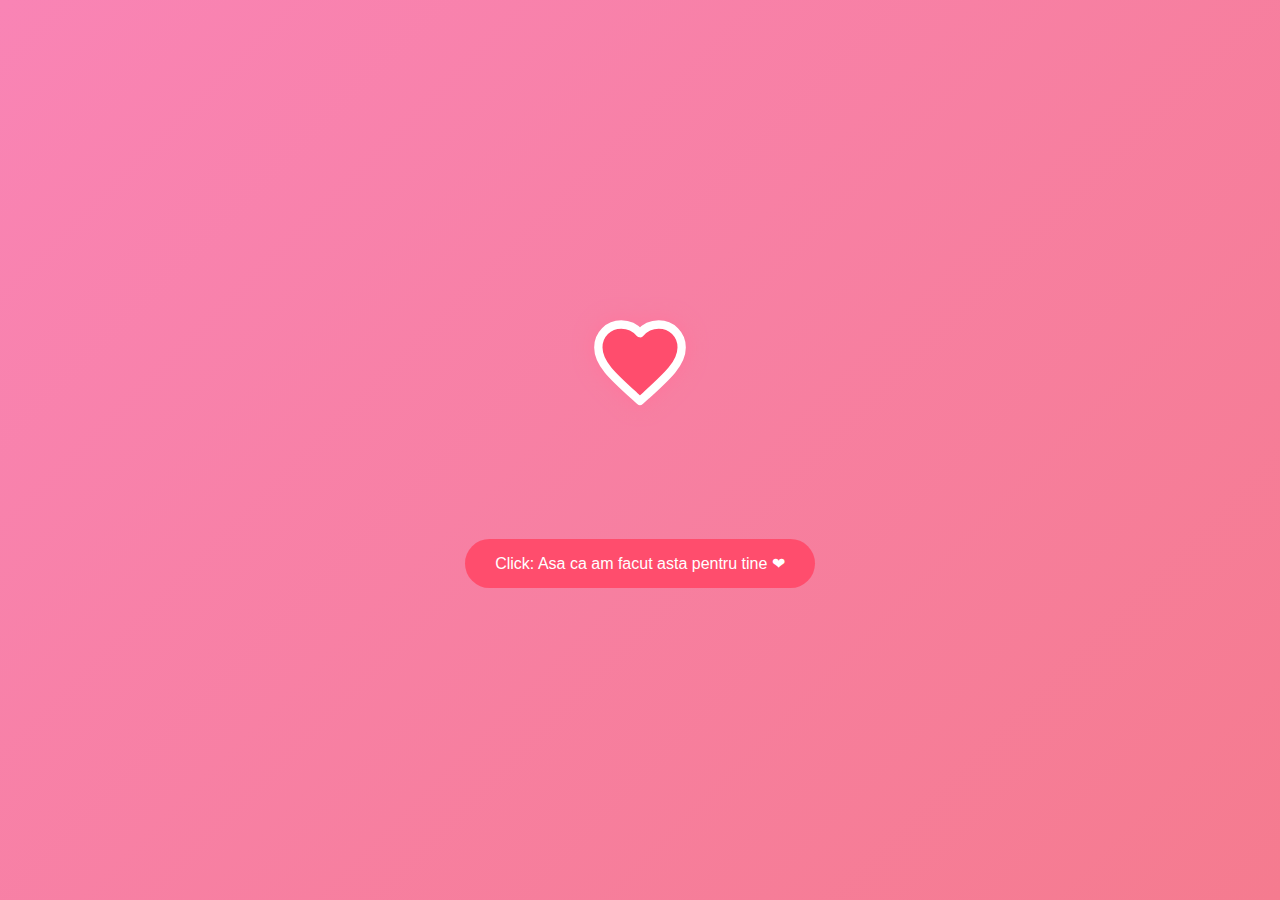
<file: index.html>
<!DOCTYPE html>
<html lang="en">
  <head>
    <meta charset="UTF-8" />
    <meta name="viewport" content="width=device-width, initial-scale=1.0" />
    <title>Valentine's Day</title>
    <style>
      /* General Reset */
      body {
        margin: 0;
        height: 100vh;
        display: flex;
        justify-content: center;
        align-items: center;
        background: linear-gradient(135deg, #f984b5, #f57b8f);
        font-family: "Comic Sans MS", cursive, sans-serif;
        color: #fff;
        text-align: center;
        flex-direction: column;
      }

      .heart-container {
        display: flex;
        flex-direction: column;
        align-items: center;
        gap: 20px;
        padding: 20px; /* Added padding for better spacing */
      }

      /* Perfect Heart SVG */
      .heart {
        width: 100px; /* Reduced size for mobile */
        height: 100px; /* Reduced size for mobile */
        fill: #ff4d6d;
        animation: pulse 1.5s infinite ease-in-out;
        filter: drop-shadow(0 0 10px #ff759b);
      }

      /* Glow Effect */
      @keyframes pulse {
        0%,
        100% {
          transform: scale(1);
          filter: drop-shadow(0 0 10px #ff759b);
        }
        50% {
          transform: scale(1.2);
          filter: drop-shadow(0 0 30px #ff759b);
        }
      }

      /* Shayari Text Styling */
      .shayari-text {
        font-size: 1.2em; /* Adjusted for mobile */
        font-weight: bold;
        color: #ffebd0;
        display: inline-block;
        line-height: 1.5;
        opacity: 0; /* Initially hidden */
        animation: fadeInText 1.5s forwards;
      }

      /* Animation for Text */
      @keyframes fadeInText {
        0% {
          opacity: 0;
        }
        100% {
          opacity: 1;
        }
      }

      /* Animation for words */
      .word {
        opacity: 0;
        display: inline-block;
        animation: fadeInWord 1.5s forwards;
      }

      /* Animation delays for words */
      .word:nth-child(1) {
        animation-delay: 0.5s;
      }
      .word:nth-child(2) {
        animation-delay: 1s;
      }
      .word:nth-child(3) {
        animation-delay: 1.5s;
      }
      .word:nth-child(4) {
        animation-delay: 2s;
      }
      .word:nth-child(5) {
        animation-delay: 2.5s;
      }
      .word:nth-child(6) {
        animation-delay: 3s;
      }
      .word:nth-child(7) {
        animation-delay: 3.5s;
      }
      .word:nth-child(8) {
        animation-delay: 4s;
      }
      .word:nth-child(9) {
        animation-delay: 4.5s;
      }
      .word:nth-child(10) {
        animation-delay: 5s;
      }
      .word:nth-child(11) {
        animation-delay: 5.5s;
      }
      .word:nth-child(12) {
        animation-delay: 6s;
      }
      .word:nth-child(13) {
        animation-delay: 6.5s;
      }
      .word:nth-child(14) {
        animation-delay: 7s;
      }
      .word:nth-child(15) {
        animation-delay: 7.5s;
      }
      .word:nth-child(16) {
        animation-delay: 8s;
      }
      .word:nth-child(17) {
        animation-delay: 8.5s;
      }
      .word:nth-child(18) {
        animation-delay: 9s;
      }

      @keyframes fadeInWord {
        to {
          opacity: 1;
        }
      }

      /* Button Styling */
      .propose-btn {
        background-color: #ff4d6d;
        border: none;
        padding: 15px 30px;
        color: white;
        font-size: 1em; /* Adjusted for mobile */
        cursor: pointer;
        border-radius: 25px;
        transition: background-color 0.3s ease;
      }

      .propose-btn:hover {
        background-color: #ffffff;
        color: #f2264b;
      }

      /* Media Queries for Mobile */
      @media (max-width: 600px) {
        .heart {
          width: 80px;
          height: 80px;
        }

        .shayari-text {
          font-size: 1em;
        }

        .propose-btn {
          padding: 12px 24px;
          font-size: 0.9em;
        }
      }
    </style>
  </head>
  <body>
    <div class="heart-container">
      <svg
        class="heart"
        xmlns="http://www.w3.org/2000/svg"
        viewBox="0 0 24 24"
        fill="none"
        stroke="currentColor"
        stroke-width="2"
        stroke-linecap="round"
        stroke-linejoin="round"
      >
        <path
          d="M12 21.35l-1.45-1.32C5.4 15.36 2 12.28 2 8.5 2 5.42 4.42 3 7.5 3c1.74 0 3.41.81 4.5 2.09C13.09 3.81 14.76 3 16.5 3 19.58 3 22 5.42 22 8.5c0 3.78-3.4 6.86-8.55 11.54L12 21.35z"
        />
      </svg>

      <!-- First Line of Shayari (Appears first) -->
      <div class="shayari-text">
        <span class="word">❤️Hey❤️</span><br />
        <span class="word">Am</span>
        <span class="word">multe</span>
        <span class="word">sa</span>
        <span class="word">iti</span>
        <span class="word">spun</span>
        <span class="word">dar,</span><br />
        <span class="word">vorbele</span>
        <span class="word">mele</span>
        <span class="word">esueaza</span>
        <span class="word">sa</span>
        <span class="word">exprime</span>
        <span class="word">tot</span>
        <span class="word">ce</span>
        <span class="word">simt.</span>
      </div>

      <button class="propose-btn" onclick="window.location.href='book.html'">
        Click: Asa ca am facut asta pentru tine ❤
      </button>
    </div>
  </body>
</html>
</file>
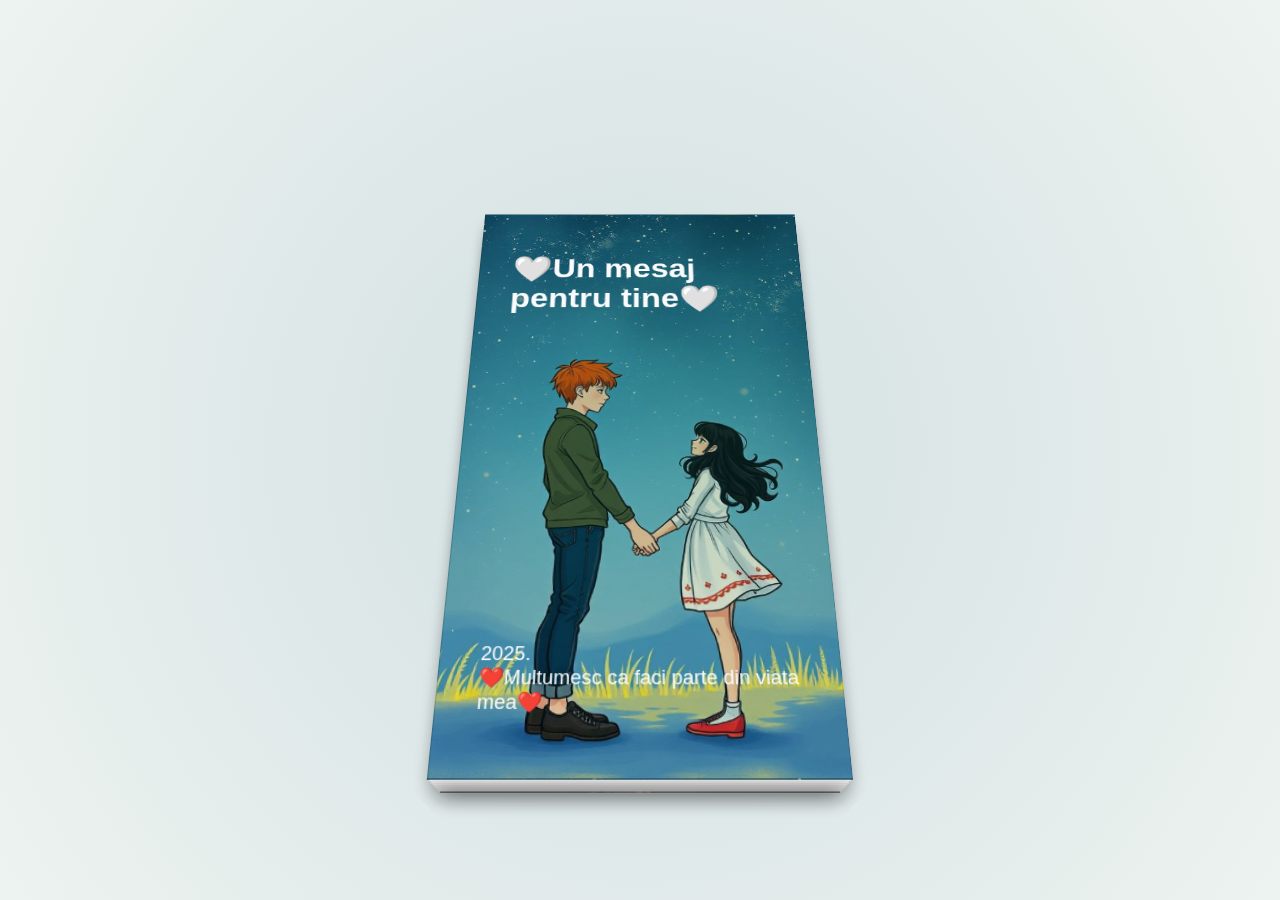
<file: book.html>
<!DOCTYPE html>
<html lang="en">
  <head>
    <meta charset="UTF-8" />
    <meta name="viewport" content="width=device-width, initial-scale=1.0" />
    <title>❤️Message by Andrei❤️</title>
    <link rel="stylesheet" href="style.css" />
  </head>
  <body>
    <div class="book">
      <!-- Page 1: Cover -->
      <div class="page">
        <div class="front cover">
          <h1>🤍Un mesaj pentru tine🤍</h1>
          <p>2025.<br />❤️Multumesc ca faci parte din viata mea❤️</p>
        </div>
        <div class="back">
          <img src="./66.png" alt="Img 1" />
        </div>
      </div>

      <!-- Page 2 -->
      <div class="page">
        <div class="front">
          <p>
            Este uimitor să realizez că acum doar câteva luni nici măcar nu știam cine ești. 
            Faptul că te-am cunoscut la sala a fost o întâmplare pentru care voi fi mereu recunoscător. 
            La început, nu eram sigur cum ne vom conecta, despre ce vom vorbi sau cum vei fi. 
            Dar acum, după doar puțin timp de conversații, am realizat ceva – ești absolut uimitoare❤️
          </p>
        </div>
        <div class="back">
          <img src="./11.jpg" alt="Img 1" />
        </div>
      </div>

      <!-- Page 3 -->
      <div class="page">
        <div class="front">
          <h2>Frumusetea ta >>> 🌍</h2>
          <p>
            Există un anumit farmec la tine, o frumusețe care e greu de descris cu cuvinte. 
            De la scânteietura din ochii tăi până la căldura zâmbetului tău, totul la tine pare perfect. 
            Sincer, uneori am senzația că ai fost creată ca o capodoperă, modelată cu grijă pentru a aduce lumină și bucurie în lume.
          </p>
        </div>
        <div class="back">
          <p>
            Dincolo de aparențe, ceea ce iese cu adevărat în evidență este dedicarea ta, 
            munca asiduă și pasiunea pe care o pui în tot ceea ce faci. 
            Nu ești doar cineva de admirat pentru aspectul tău, ci o adevărată inspirație. 
          </p>
        </div>
      </div>

      <!-- Page 4 -->
      <div class="page">
        <div class="front">
          <h2>🤞💖</h2>
          <p>
            Să vorbesc cu tine a devenit rapid una dintre cele mai frumoase părți ale zilei mele. 
            De fiecare dată când văd un mesaj de la tine, zâmbetul îmi vine natural, iar ziua mea pare că se luminează instantaneu. 
            Conversațiile noastre îmi umplu inima de bucurie și îmi dau un sentiment de calm și fericire. 
            Nu doar că ești minunat la privit, dar personalitatea ta te face cu adevărat specială. 
            Ești o persoană care aduce lumina în viața celor din jur, și sunt recunoscător pentru asta.
          </p>
        </div>
        <div class="back">
          <img src="./22.jpg" alt="Img 2" />
        </div>
      </div>

      <!-- Page 5 -->
      <div class="page">
        <div class="front">
          <p>
            Uneori mi-aș dori să petrecem mai mult timp împreună, dar știu că distanțele pot fi un obstacol. 
            Totuși, sper că, chiar dacă ne-am cunoscut pentru o perioadă scurtă, nu mă vei uita. 
            Indiferent de ce se va întâmpla, îmi doresc să ai o viață plină de fericire, pace și tot ceea ce meriți cu adevărat.
          </p>
        </div>
        <div class="back">
          <p>
            Ești o adevărată inspirație pentru mine, 
            și vreau să știi că voi fi mereu aici pentru tine, indiferent de ce s-ar întâmpla. 
            Dacă ai nevoie de ceva, sunt doar un mesaj distanță și voi răspunde cât de curând pot. 
            Timpul meu este al tău ori de câte ori ai nevoie.
          </p>
        </div>
      </div>

      <!-- Page 6 -->
      <div class="page">
        <div class="front">
          <h2>Splendoarea ta</h2>
          <p>
            Cum reușești să arăți atât de minunat în orice ținută? 
            Încrederea ta și modul în care te poți purta sunt cu adevărat remarcabile. 
            Ai o prezență ce nu poate trece neobservată, captivând pe oricine se află în jurul tău. 
            Farmecul tău natural este pur și simplu irezistibil.
          </p>
        </div>
        <div class="back">
          <p>
            În tot ceea ce porți, nu reușești doar să atragi priviri, ci să lași o impresie de neuitat. 
            Sincer, mă simt complet fascinat de tine. 
            Încrederea, energia și vibrația ta sunt o sursă de inspirație pentru toți cei din jurul tău.
          </p>
        </div>
      </div>

      <!-- Page 7 -->
      <div class="page">
        <div class="front">
          <h2>🌹❤</h2>
          <p>
            Am vrut doar să vă spun cât de mult te apreciez, cât de mult te 
            admir și cât de recunoscător sunt că m-am intersectat cu tine, 
            chiar dacă a fost de puțin timp.
          </p>
        </div>
        <div class="back">
          <p>Vrei sa fi iubita mea? </p>
        </div>
      </div>

      <!-- Page 8: Back Cover -->
      <div class="page">
        <div class="front">
          <img src="./4th.jpg" alt="Img 4" />
        </div>
        <div class="back cover">
          <h3>❤️PENTRU CEA MAI DRAGUTA FATA❤️</h3>
          <p>Content: By ❤️Andrei❤️</p>
        </div>
      </div>
    </div>
    <script src="app.js"></script>
  </body>
</html>
</file>
<file: style.css>
* {
    box-sizing: border-box;
  }
  
  body {
    margin: 0;
    display: flex;
    min-height: 100dvh;
    perspective: 1000px;
    font-family: "Poppins", sans-serif;
    overflow: hidden;
    color: hsl(180 68% 5%);
    background-image: radial-gradient(
      circle farthest-corner at 50% 50%,
      hsl(187 20% 88%) 30%,
      hsl(149 20% 94%) 100%
    );
  }
  
  .book {
    position: relative;
    display: flex;
    margin: auto;
    width: 40cqmin;
    pointer-events: none;
    transform-style: preserve-3d;
    transition: translate 1s;
    translate: calc(min(var(--c), 1) * 50%) 0%;
    rotate: 1 0 0 30deg;
  }
  
  .page {
    --thickness: 4;
    flex: none;
    display: flex;
    width: 100%;
    font-size: 2cqmin;
    pointer-events: all;
    user-select: none;
    transform-style: preserve-3d;
    transform-origin: left center;
    transition: transform 1s,
      rotate 1s ease-in
        calc((min(var(--i), var(--c)) - max(var(--i), var(--c))) * 50ms);
    translate: calc(var(--i) * -100%) 0px 0px;
    transform: translateZ(
      calc((var(--c) - var(--i) - 0.5) * calc(var(--thickness) * 0.23cqmin))
    );
    rotate: 0 1 0 calc(clamp(0, var(--c) - var(--i), 1) * -180deg);
  }
  
  .front,
  .back {
    position: relative;
    flex: none;
    width: 100%;
    backface-visibility: hidden;
    overflow: hidden;
    background-color: #fff;
    translate: 0px;
  }
  
  .back {
    translate: -100% 0;
    rotate: 0 1 0 180deg;
  }
  
  /* Customization */
  .book {
    counter-reset: page -1;
  }
  
  .page {
    box-shadow: 0em 0.5em 1em -0.2em #00000020;
  }
  
  .front,
  .back {
    display: flex;
    flex-flow: column wrap;
    justify-content: space-between;
    padding: 2em;
    border: 1px solid #0002;
  }
  
  .front:has(img),
  .back:has(img) {
    padding: 0;
  }
  
  .front img,
  .back img {
    width: 100%;
    height: 100%;
    object-fit: cover;
  }
  
  .front::after,
  .back::after {
    position: absolute;
    bottom: 1em;
    counter-increment: page;
    content: counter(page) ".";
    font-size: 0.8em;
  }
  
  .cover::after {
    content: "";
  }
  
  .front::after {
    right: 1em;
  }
  
  .back::after {
    left: 1em;
  }
  
  .cover {
    background: radial-gradient(
        circle farthest-corner at 80% 20%,
        hsl(150 80% 20% / 0.3) 0%,
        hsl(170 60% 10% / 0.1) 100%
      ),
      hsl(231, 32%, 29%) url("./33.jpg") 50% / cover;
    color: hsl(200 30% 98%);
  }
</file>
